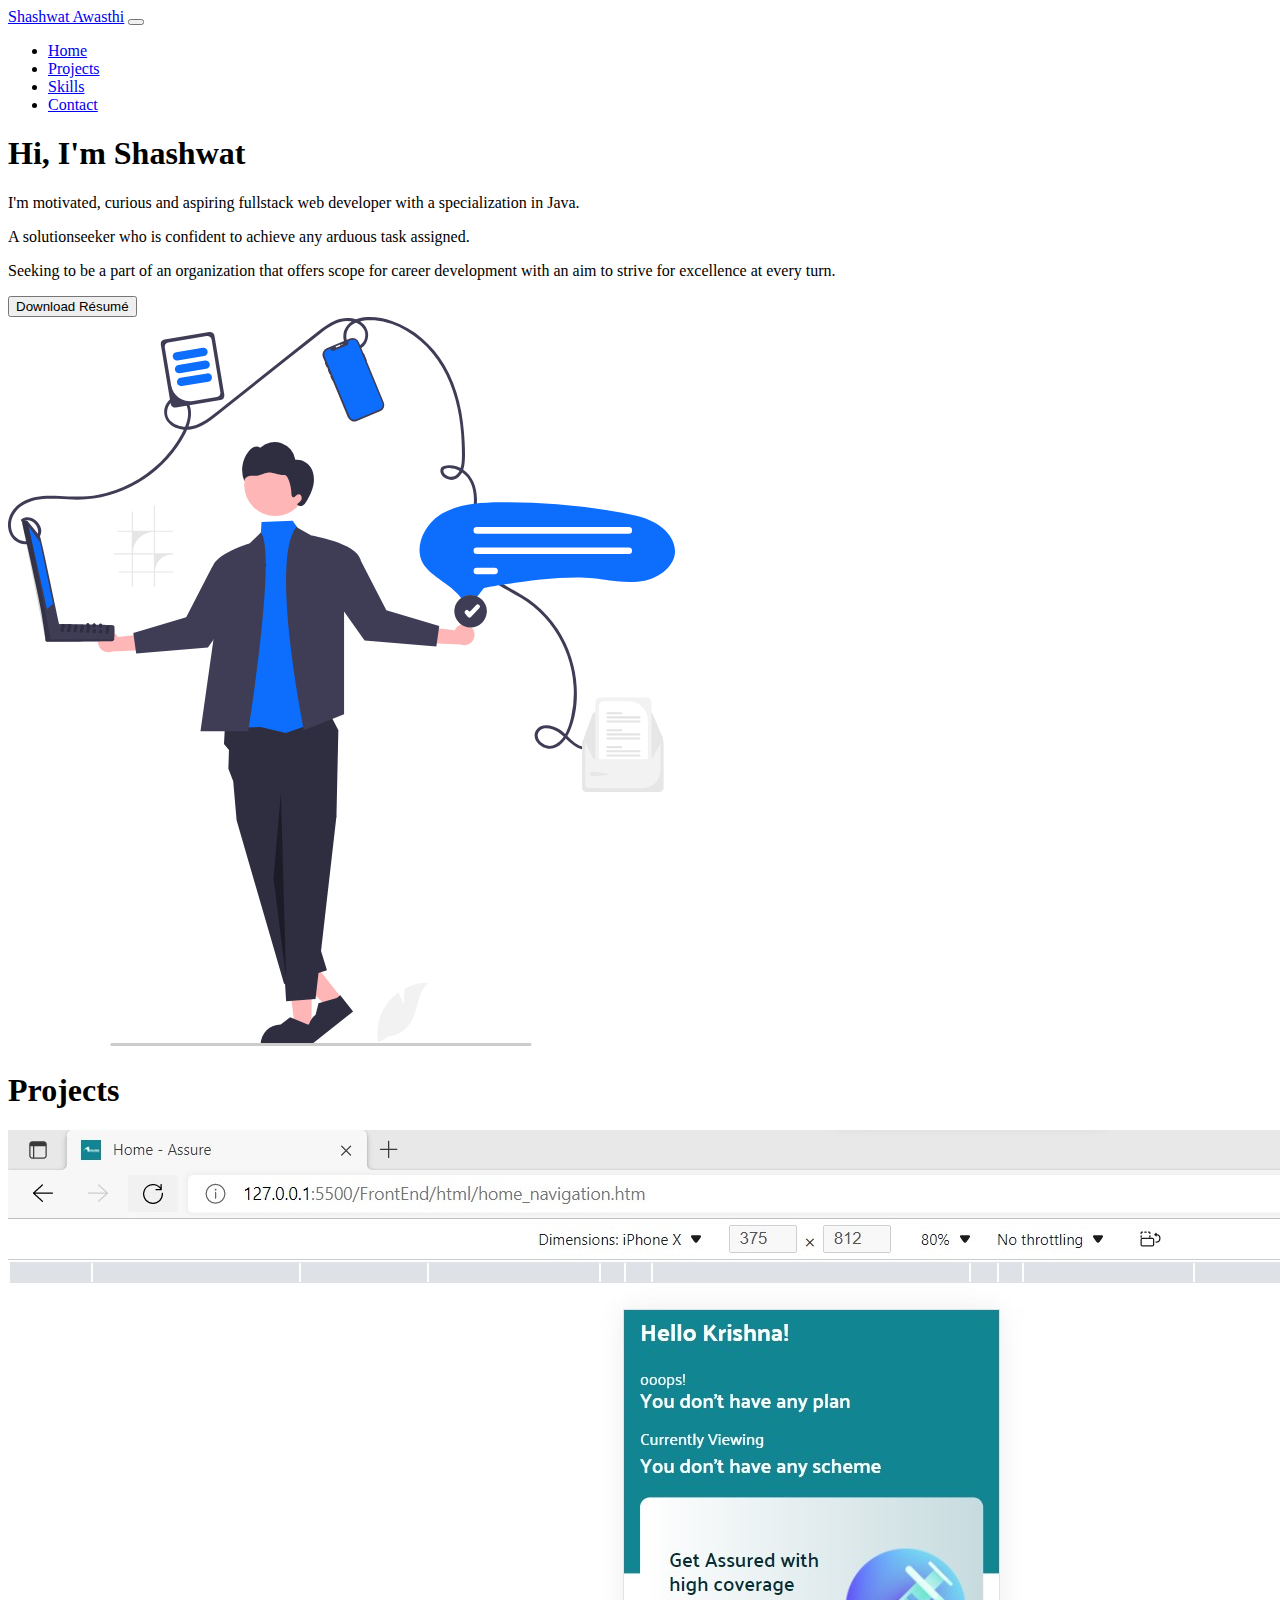
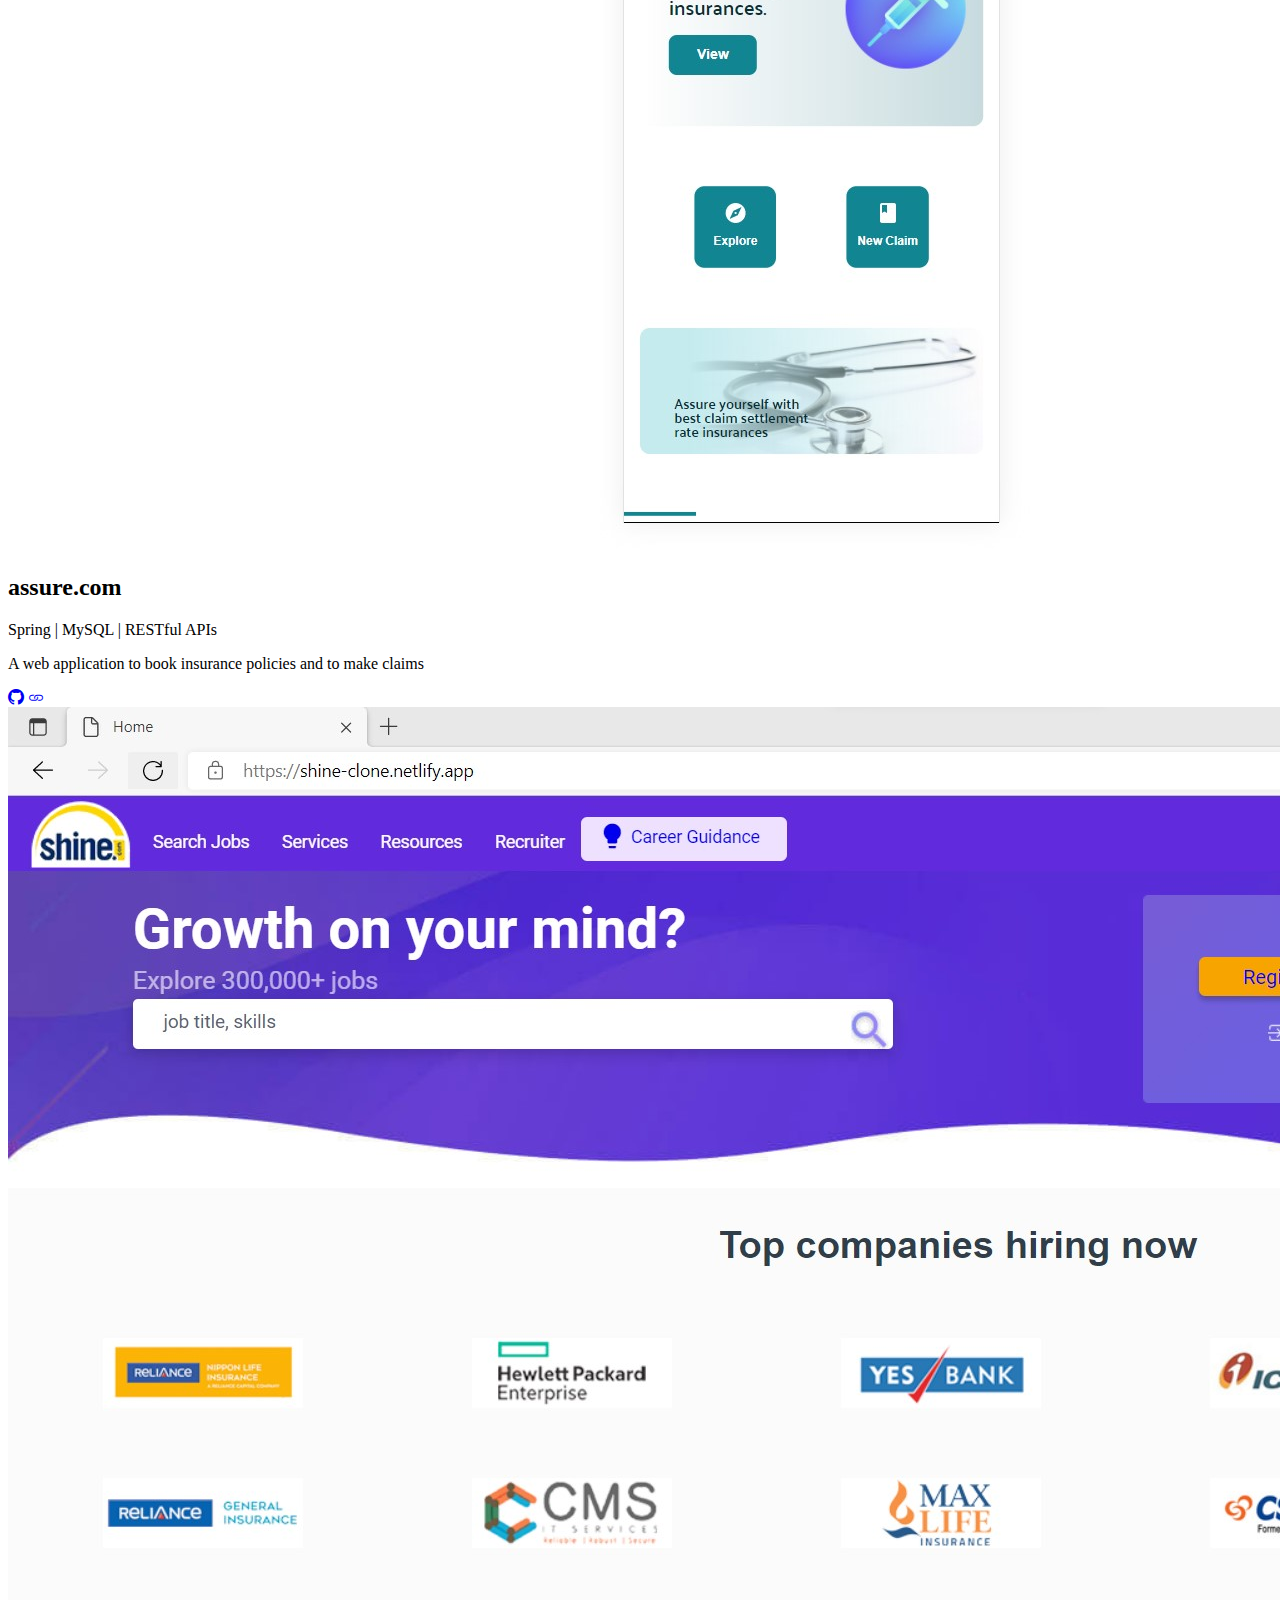
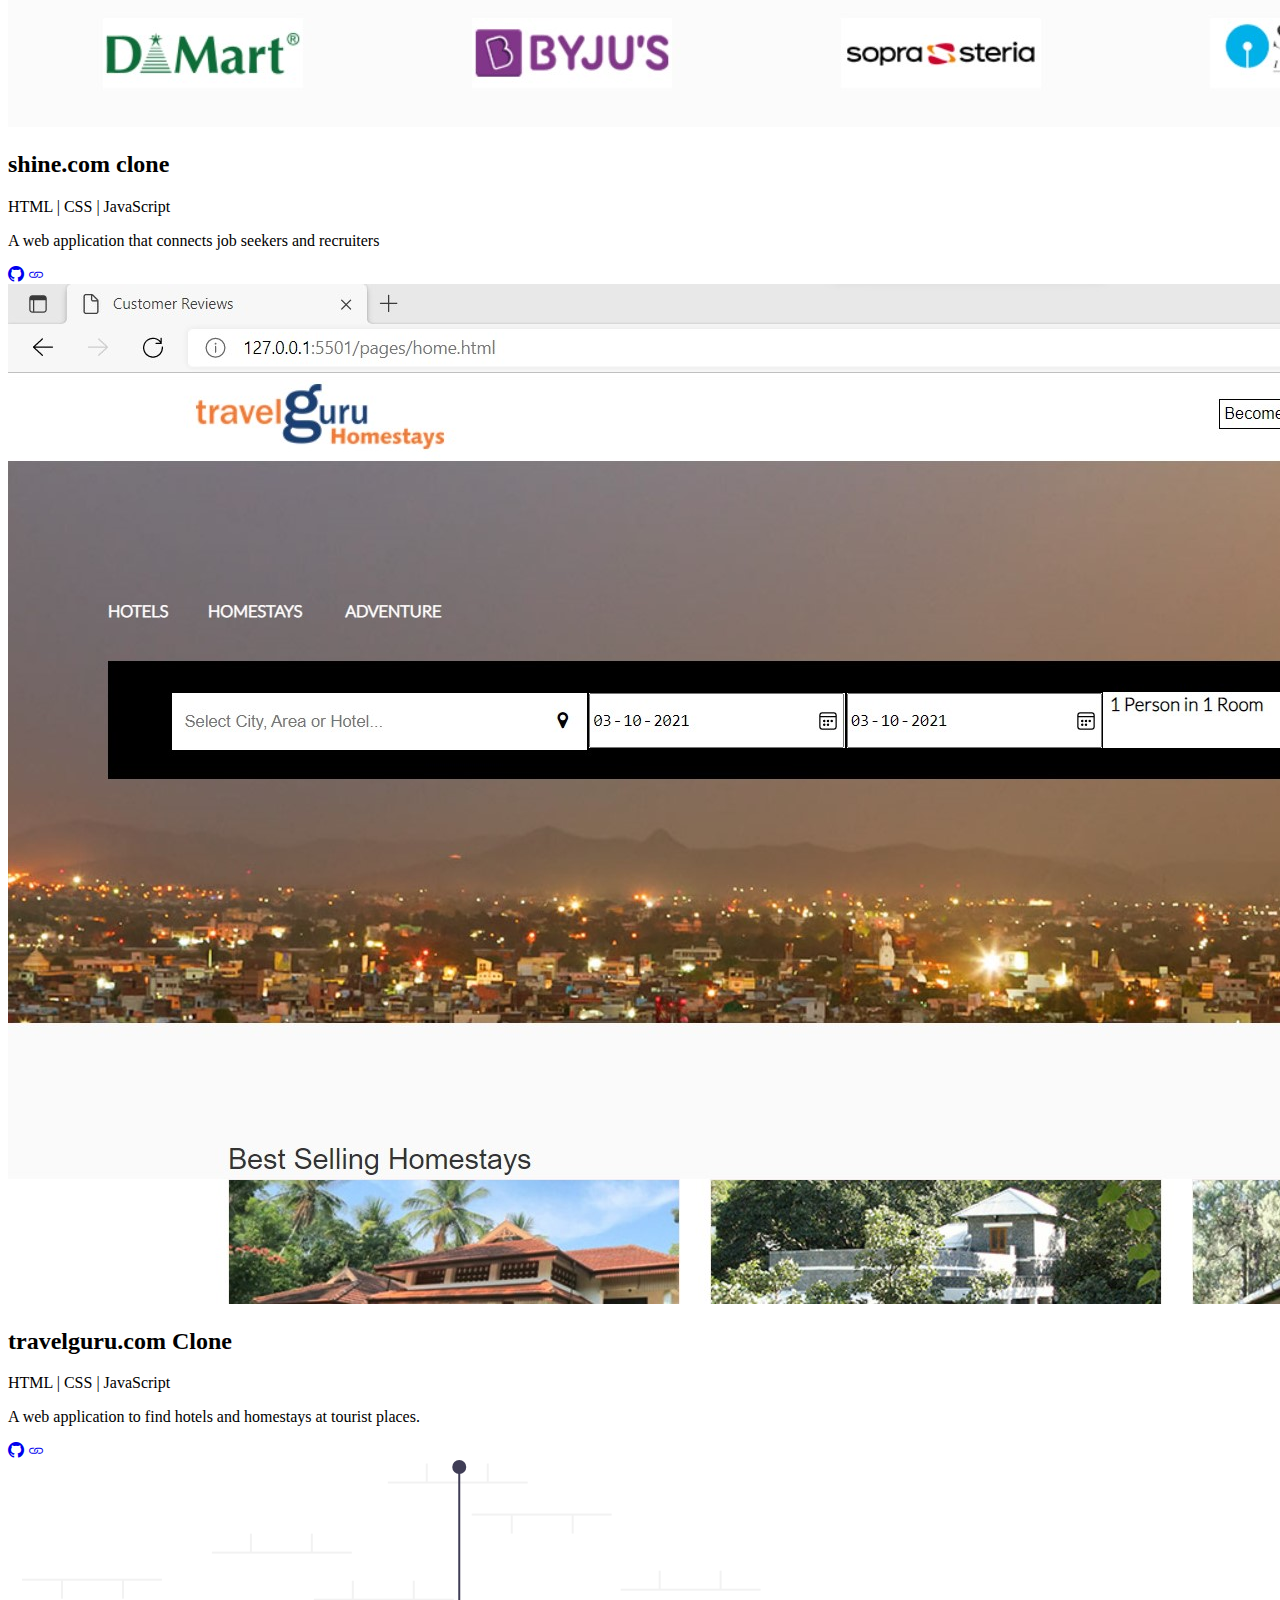
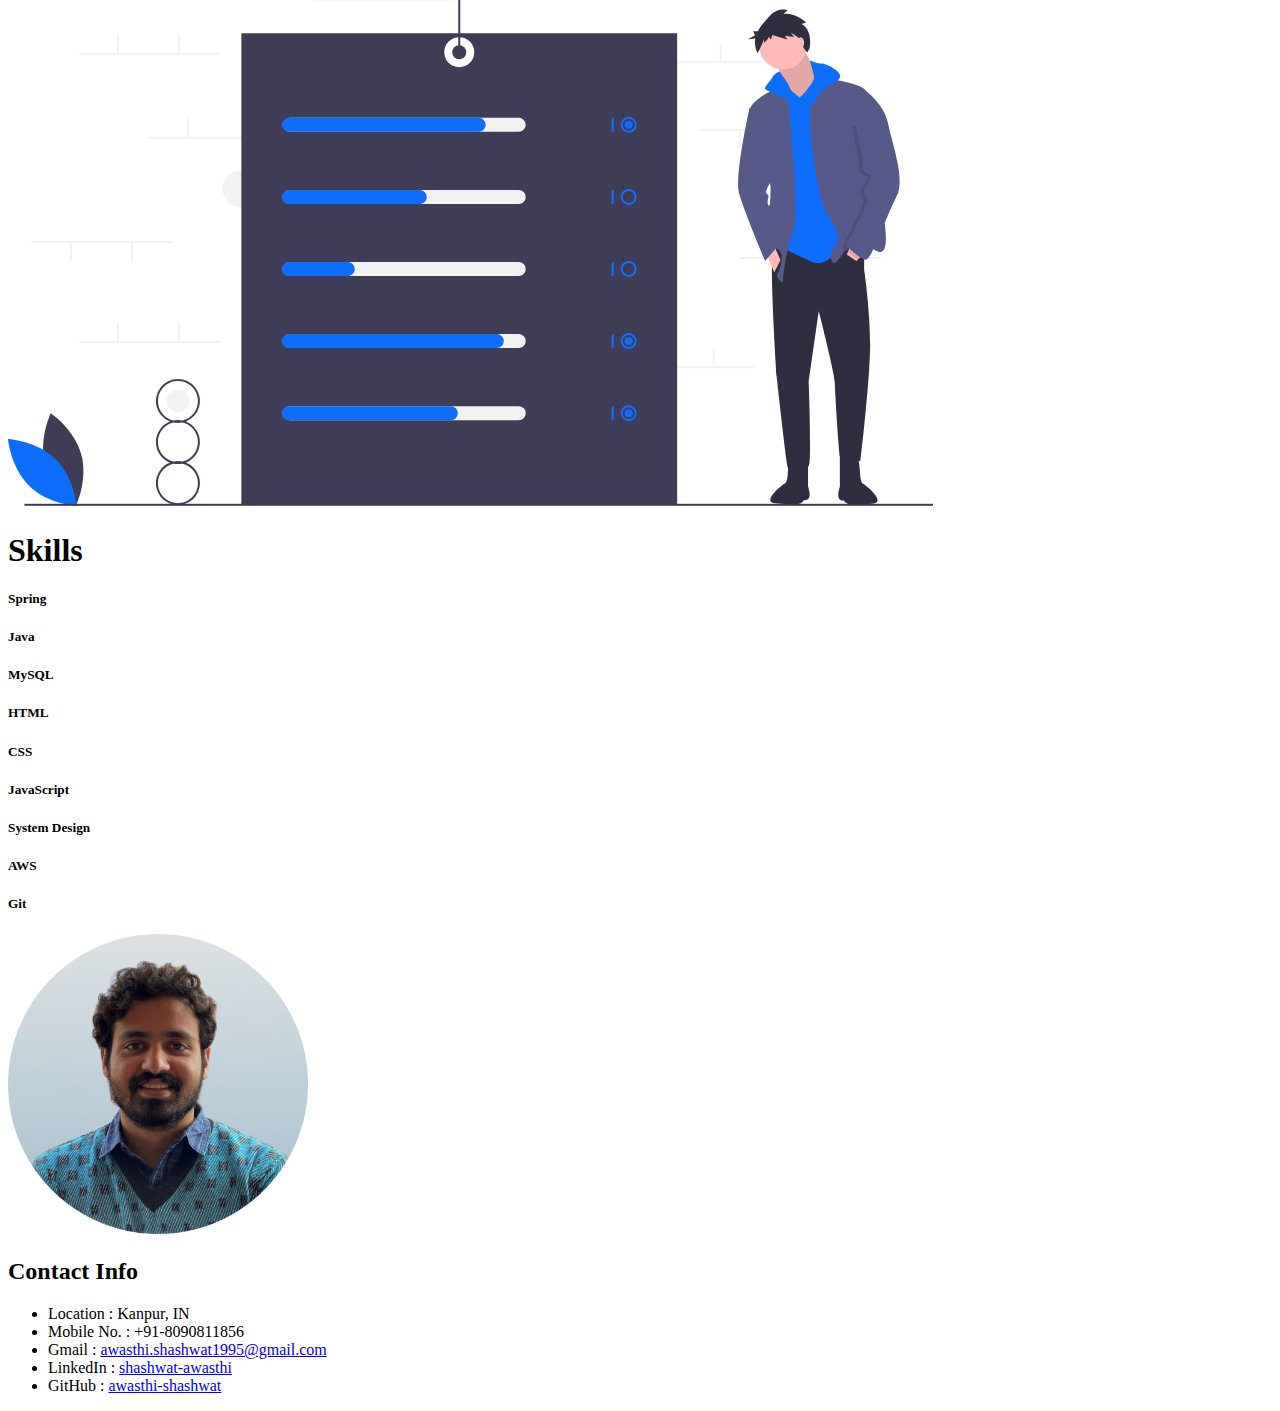
<file: index.html>
<!DOCTYPE html>
<html lang="en">
<head>
  <meta charset="UTF-8">
  <meta http-equiv="X-UA-Compatible" content="IE=edge">
  <meta name="viewport" content="width=device-width, initial-scale=1.0">
  <link href="https://cdn.jsdelivr.net/npm/bootstrap@5.1.3/dist/css/bootstrap.min.css" rel="stylesheet" integrity="sha384-1BmE4kWBq78iYhFldvKuhfTAU6auU8tT94WrHftjDbrCEXSU1oBoqyl2QvZ6jIW3" crossorigin="anonymous">
  <link rel="stylesheet" href="https://cdn.jsdelivr.net/npm/bootstrap-icons@1.3.0/font/bootstrap-icons.css">
  <link rel="shortcut icon" href="./profile.png" type="image/x-icon">
  <link rel="stylesheet" href="portfolio.css">
  <title>Shashwat Awasthi</title>
</head>
<body>
  <script src="https://cdn.jsdelivr.net/npm/bootstrap@5.1.3/dist/js/bootstrap.bundle.min.js" integrity="sha384-ka7Sk0Gln4gmtz2MlQnikT1wXgYsOg+OMhuP+IlRH9sENBO0LRn5q+8nbTov4+1p" crossorigin="anonymous"></script>
  <!-- navbar -->
  <nav class="navbar navbar-expand-lg bg-dark navbar-dark py-3 fixed-top">
    <div class="container">
    <a href="#" class="navbar-brand">Shashwat Awasthi</a>
    <button class="navbar-toggler" type="button" data-bs-toggle="collapse" data-bs-target="#navmenu">
      <span class="navbar-toggler-icon"></span>
    </button>
    <div class="collapse navbar-collapse" id="navmenu">
      <ul class="navbar-nav ms-auto">
        <li class="nav-item">
          <a href="#" class="nav-link">Home</a>
        </li>
        <li class="nav-item">
          <a href="#projects" class="nav-link">Projects</a>
        </li>
        <li class="nav-item">
          <a href="#skills" class="nav-link">Skills</a>
        </li>
        <li class="nav-item">
          <a href="#contact" class="nav-link">Contact</a>
        </li>
      </ul>
    </div>

    </div>
  </nav>

  <!-- showcase -->
  <section class="bg-dark text-light p-5 p-lg-0 text-center text-sm-start" id="showcase">
    <div class="container">
      <div class="d-sm-flex align-items-center justify-content-between">
        <div>
          <h1>Hi, I'm <span class="text-warning">
            Shashwat
          </span></h1>
          <p class="lead my-4">
            I'm motivated, curious and aspiring fullstack web developer with a specialization in <span class="text-warning">Java</span>.</p> 
            <p class="lead">A solutionseeker who is confident to achieve any arduous task assigned.</p>
          <p class="lead"> Seeking to be a part of an organization that offers scope for career development with an aim to strive for excellence at every turn.  </p>
          <a target="_blank" href="https://drive.google.com/file/d/1Lp8f-BJnuUgDmHjrNICNypo_3stE8hui/view?usp=sharing">
            <button class="btn btn-primary btn-lg" >Download Résumé</button>
          </a>
          </div>
        <img class="img-fluid w-50 d-none d-sm-block" src="./imageT.svg" alt="">
      </div>
    </div>
  </section>

  <!--project -->
   <section class="p-6" id="projects">
      <div class="container">
        <div class="text-center p-4"> <h1>Projects</h1></div>

        <div class="row text-center g-4">
          <div class="col-lg-6">
            <div class="card m-5 mt-0 bg-dark text-white" style="width: 1fr;">
              <img src="./assure.jpg" class="card-img-top" alt="..." >
              <div class="card-body">
                <h2 class="card-title">assure.com</h2>
                <div class ="h6 text-warning">Spring | MySQL | RESTful APIs</div>
                <p class="card-text">A web application to book insurance policies and to make claims</p>
                <div class = "h3">
                  <a target="_blank" href="https://github.com/meravimane/assure"><i class="bi bi-github link-light"></i></a>
                  <a target="_blank" href="https://shine-clone.netlify.app/"><i class="bi bi-link link-light"></i></a>
                </div>
                
              </div>
            </div>
          </div>
          <div class="col-lg-6">
            <div class="card m-5 mt-0 bg-dark text-white" style="width: 1fr;">
              <img src="./shine.jpg" class="card-img-top" alt="...">
              <div class="card-body">
                <h2 class="card-title">shine.com clone</h2>
                <div class ="h6 text-warning">HTML | CSS | JavaScript</div>
                <p class="card-text">A web application that connects job seekers and recruiters</p>
                <div class = "h3 ">
                  <a target="_blank" href="https://github.com/vermasuraj11011/Shine-Clone"><i class="bi bi-github link-light"></i></a>
                  <a target="_blank" href="https://shine-clone.netlify.app/"><i class="bi bi-link link-light"></i></a>              
                </div>
                
              </div>
            </div>
          </div>
          <div class="col-lg-6">
            <div class="card m-5 mt-0 bg-dark text-white" style="width: 1fr;">
              <img src="./travelnew.jpg" class="card-img-top" alt="...">
              <div class="card-body">
                <h2 class="card-title">travelguru.com Clone</h2>
                <div class ="h6 text-warning">HTML | CSS | JavaScript</div>
                <p class="card-text">A web application to find hotels and homestays at tourist places.</p>
                <div class = "h3 ">
                  <a target="_blank" href="https://github.com/carynd/travelguru"><i class="bi bi-github link-light"></i></a>
                  <a target="_blank" href="https://travelguru-website.netlify.app/"><i class="bi bi-link link-light"></i></a>              
                </div>               
              </div>
            </div>
          </div>
        </div>
      </div>
    </section>
<!-- skills-->
    <section class="bg-dark text-light p-5 p-lg-0 text-center text-sm-start" >
    <div class="container p-4">
      <div class="d-sm-flex align-items-center justify-content-between">
        <img class="img-fluid w-50 d-none d-sm-block" src="./skills.svg" alt="">
        <div class="container text-center">

          <div class="row p-3 pb-1">
            <div class="col-sm"><h5></h5></div>
            <div class="col-sm"><h1 class="text-warning"id="skills">Skills</h1></div>
            <div class="col-sm"><h5></h5></div>
          </div>
          <div class="row p-4">
            <div class="col-sm"><h5>Spring</h5></div>
            <div class="col-sm"><h5>Java</h5></div>
            <div class="col-sm"><h5>MySQL</h5></div>
          </div>
          <div class="row p-4">
            <div class="col-sm"><h5>HTML</h5></div>
            <div class="col-sm"><h5>CSS</h5></div>
            <div class="col-sm"><h5>JavaScript</h5></div>
          </div>

          <div class="row p-4">
            <div class="col-sm"><h5>System Design</h5></div>
            <div class="col-sm"><h5>AWS</h5></div>
            <div class="col-sm"><h5>Git</h5></div>
          </div>
        </div>
      </div>
    </div>
  </section>

  <section class="p-5" id="contact">
    <div class="container">
      <div class="row g-4">
        <div class="col-md text-center">
          <img src="./profile.png" class ="p-3" style="width: 300px; margin:auto">
        </div>

        <div class="col-md">
          <h2 class="text-center mb-4">Contact Info</h2>
          <ul class="list-group list-group-flush lead">
            <li class="list-group-item">
              <span class="fw-bold">Location : </span> Kanpur, IN
            </li>
            <li class="list-group-item">
              <span class="fw-bold">Mobile No. : </span> +91-8090811856
            </li>
            <li class="list-group-item">
              <span class="fw-bold">Gmail : </span><a href="mailto: awasthi.shashwat1995@gmail.com" class="link-dark">awasthi.shashwat1995@gmail.com</a> 
            </li>
            <li class="list-group-item">
              <span class="fw-bold">LinkedIn : </span><a target="_blank" href="https://www.linkedin.com/in/shashwat-awasthi/" class="link-dark">shashwat-awasthi</a> 
            </li>
            <li class="list-group-item">
              <span class="fw-bold">GitHub : </span><a target="_blank" href="https://github.com/awasthi-shashwat" class="link-dark">awasthi-shashwat</a>
            </li>
          </ul>
        </div>
      </div>
    </div>
  </section>



</body>
</html>
</file>
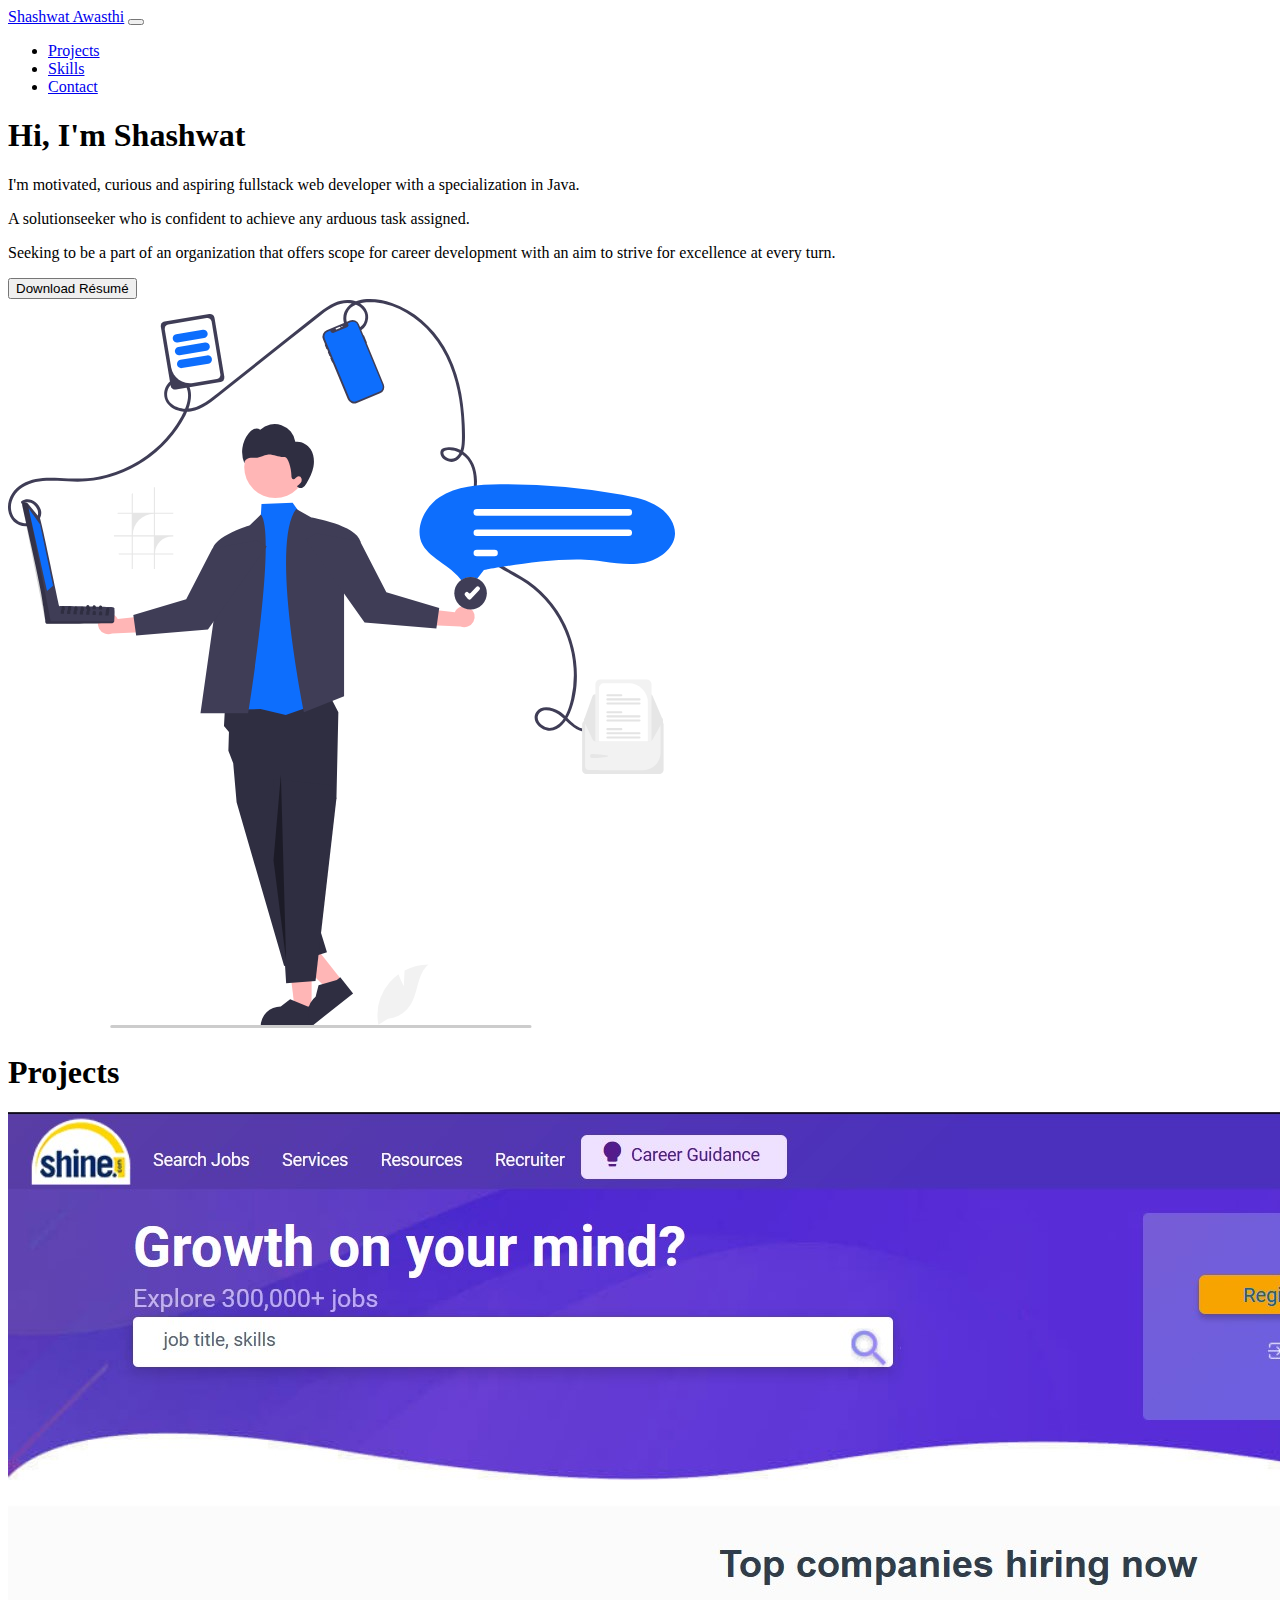
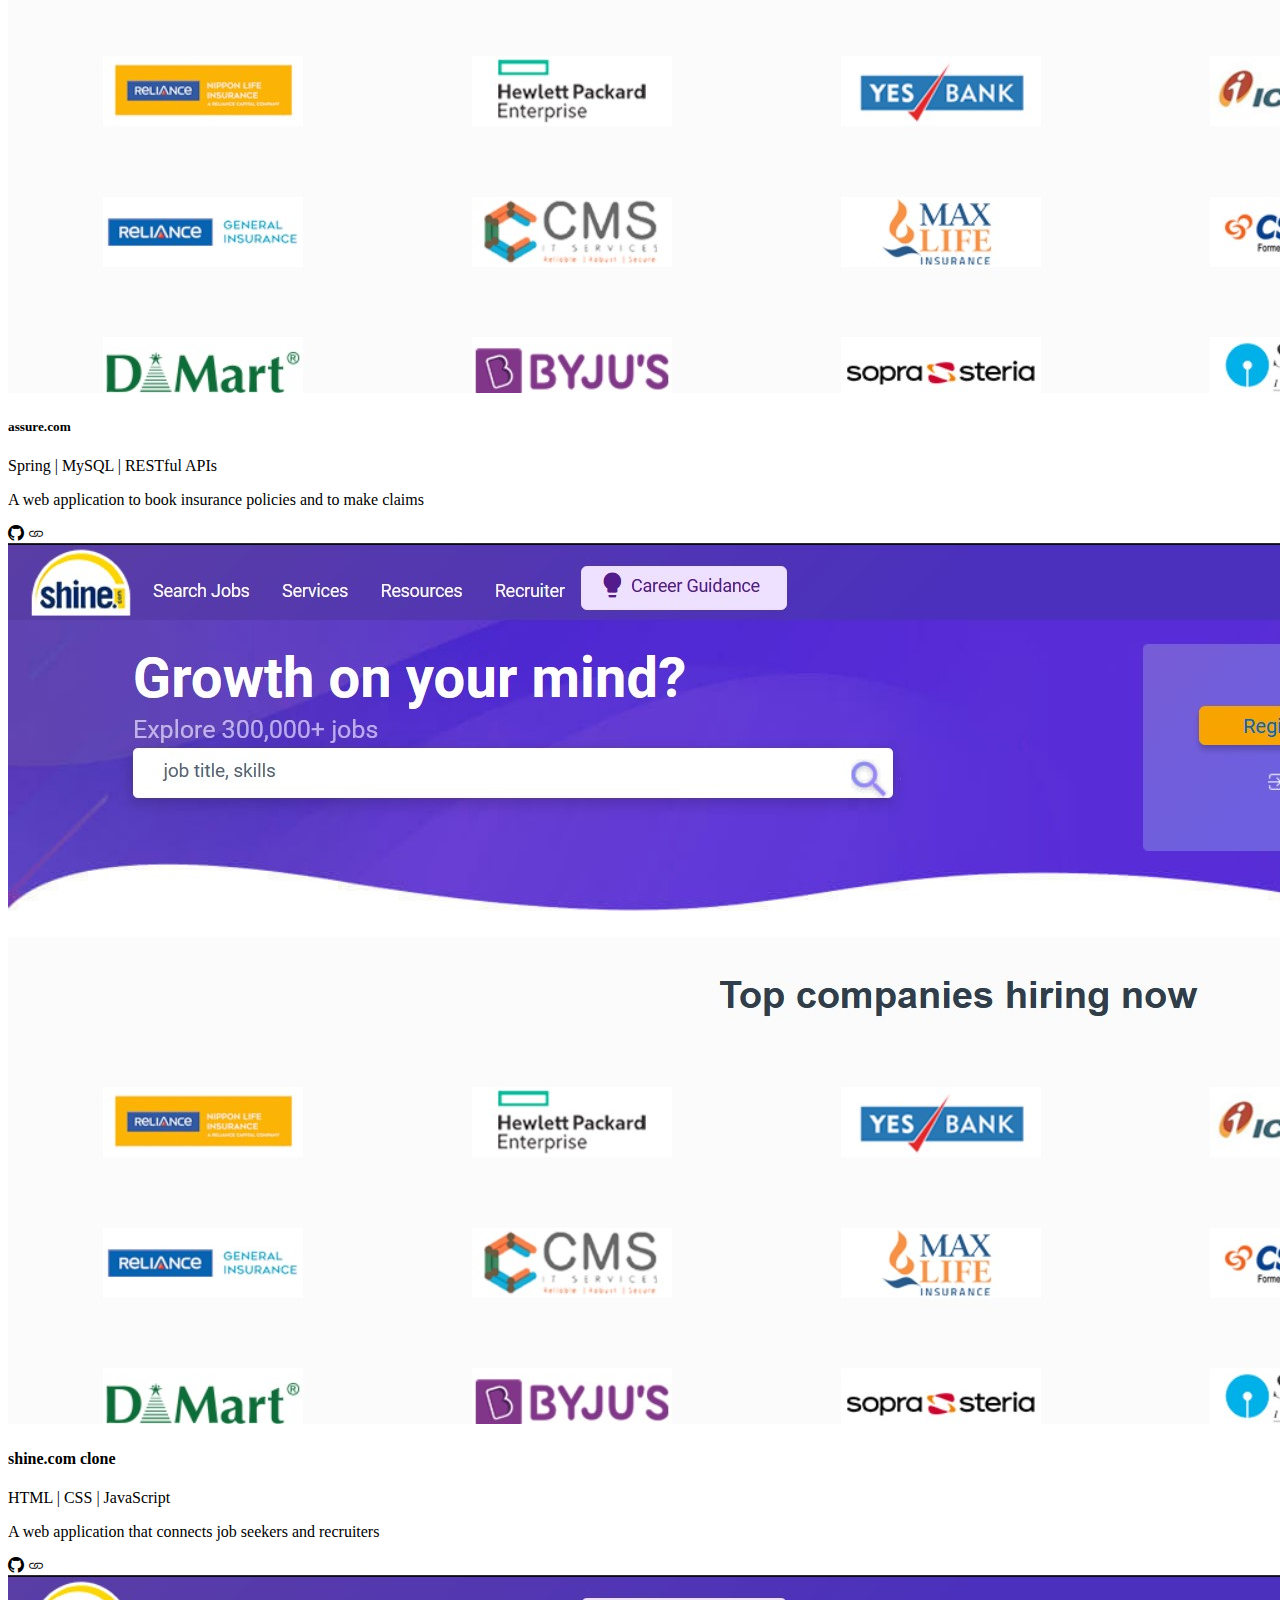
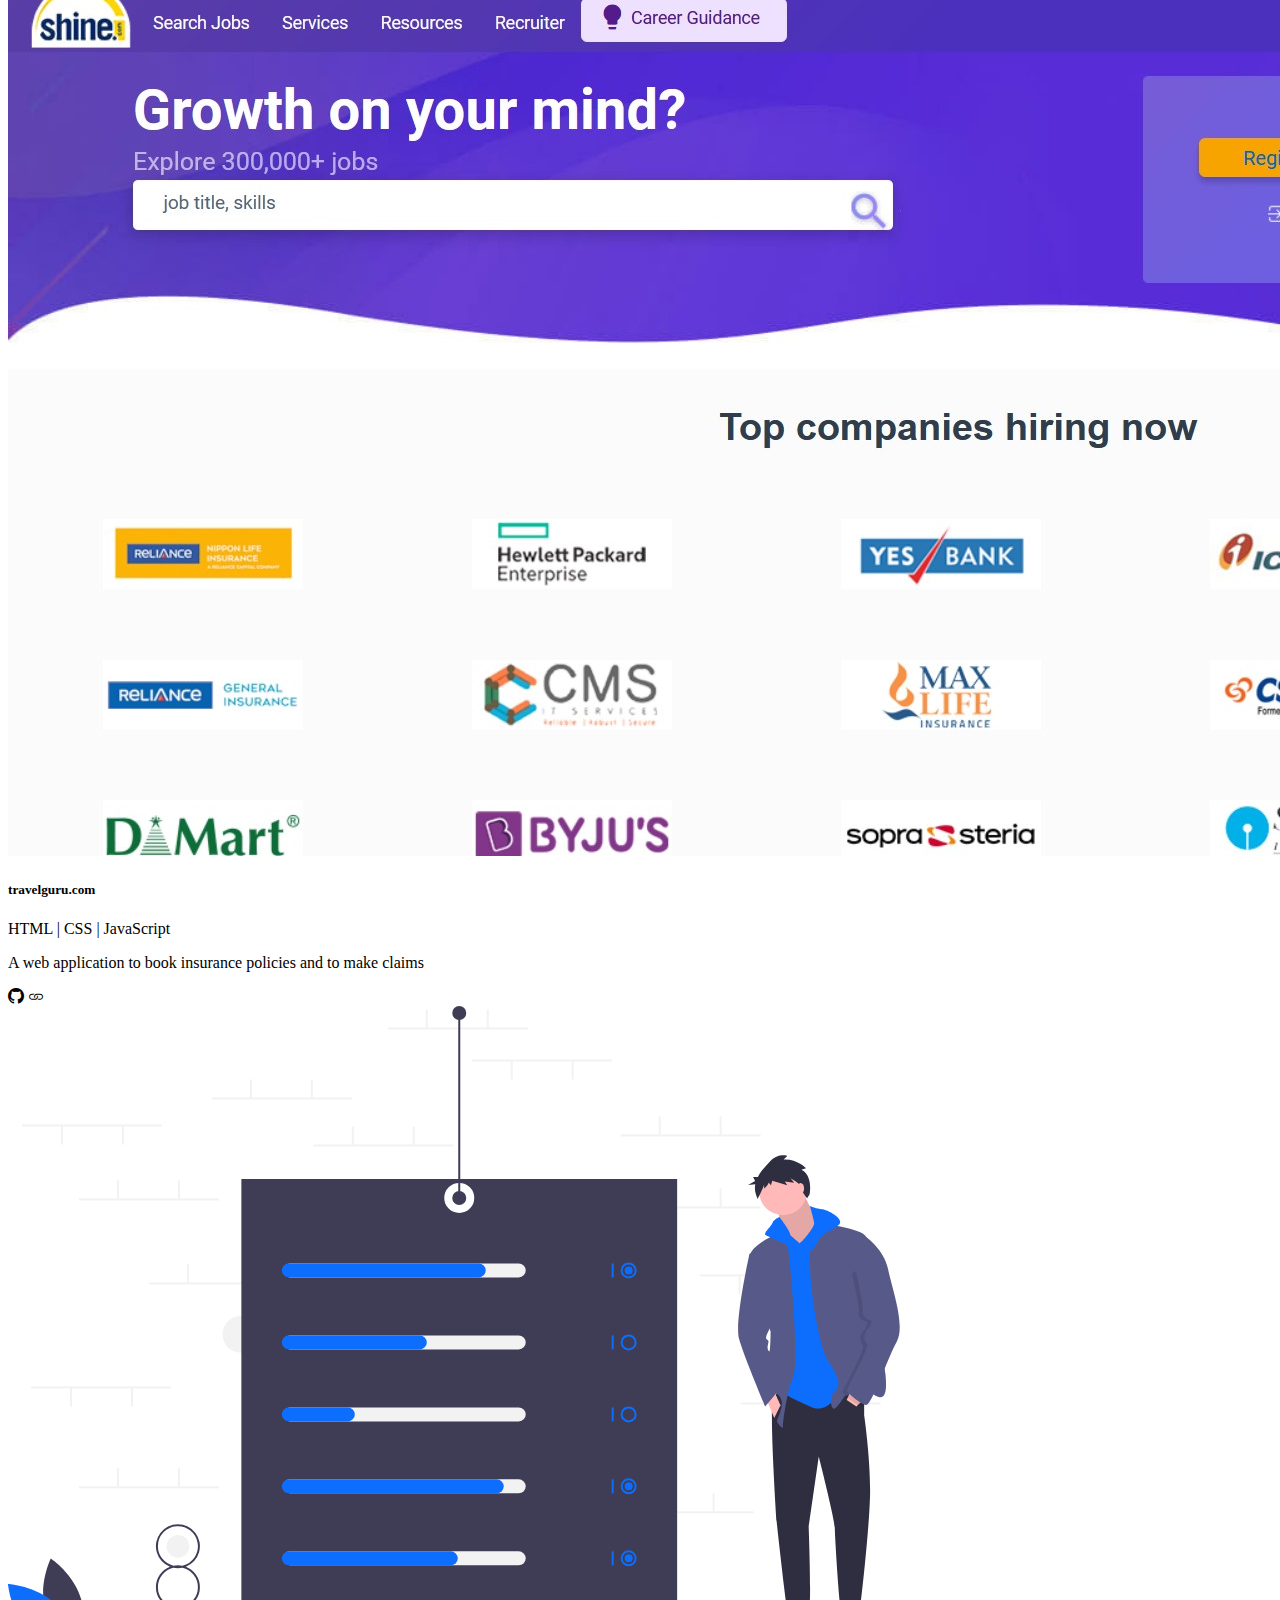
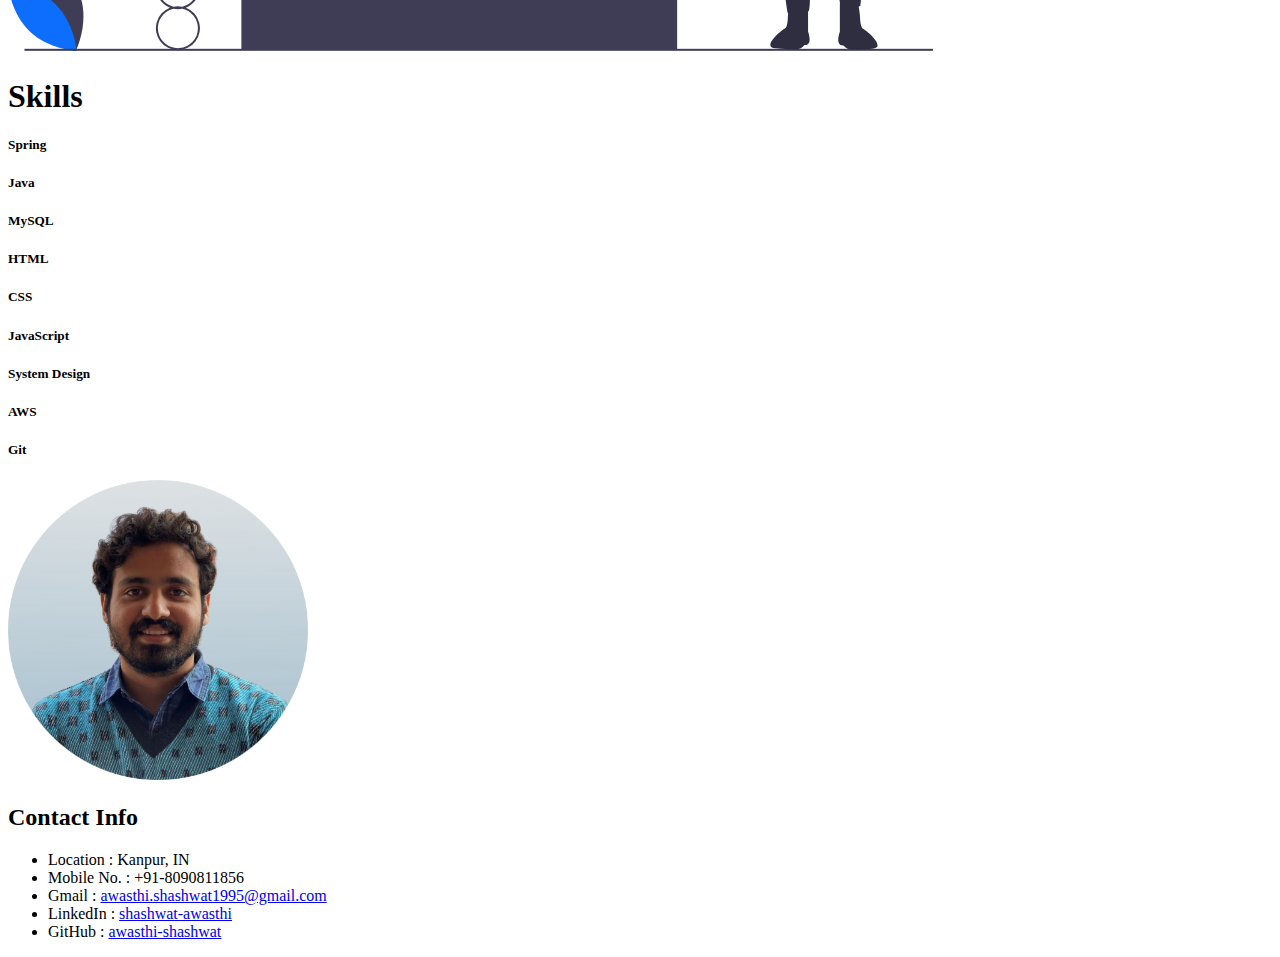
<file: portfolio.html>
<!DOCTYPE html>
<html lang="en">
<head>
  <meta charset="UTF-8">
  <meta http-equiv="X-UA-Compatible" content="IE=edge">
  <meta name="viewport" content="width=device-width, initial-scale=1.0">
  <link href="https://cdn.jsdelivr.net/npm/bootstrap@5.1.3/dist/css/bootstrap.min.css" rel="stylesheet" integrity="sha384-1BmE4kWBq78iYhFldvKuhfTAU6auU8tT94WrHftjDbrCEXSU1oBoqyl2QvZ6jIW3" crossorigin="anonymous">
  <link rel="stylesheet" href="https://cdn.jsdelivr.net/npm/bootstrap-icons@1.3.0/font/bootstrap-icons.css">
  <link rel="stylesheet" href="portfolio.css">
  <title>Shashwat</title>
</head>
<body>
  <script src="https://cdn.jsdelivr.net/npm/bootstrap@5.1.3/dist/js/bootstrap.bundle.min.js" integrity="sha384-ka7Sk0Gln4gmtz2MlQnikT1wXgYsOg+OMhuP+IlRH9sENBO0LRn5q+8nbTov4+1p" crossorigin="anonymous"></script>
  <!-- navbar -->
  <nav class="navbar navbar-expand-lg bg-dark navbar-dark py-3 fixed-top">
    <div class="container">
    <a href="#" class="navbar-brand">Shashwat Awasthi</a>
    <button class="navbar-toggler" type="button" data-bs-toggle="collapse" data-bs-target="#navmenu">
      <span class="navbar-toggler-icon"></span>
    </button>
    <div class="collapse navbar-collapse" id="#navmenu">
      <ul class="navbar-nav ms-auto">
        <li class="nav-item">
          <a href="#projects" class="nav-link">Projects</a>
        </li>
        <li class="nav-item">
          <a href="#skills" class="nav-link">Skills</a>
        </li>
        <li class="nav-item">
          <a href="#contact" class="nav-link">Contact</a>
        </li>
      </ul>
    </div>

    </div>
  </nav>

  <!-- showcase -->
  <section class="bg-dark text-light p-5 p-lg-0 text-center text-sm-start">
    <div class="container">
      <div class="d-sm-flex align-items-center justify-content-between">
        <div>
          <h1>Hi, I'm <span class="text-warning">
            Shashwat
          </span></h1>
          <p class="lead my-4">
            I'm motivated, curious and aspiring fullstack web developer with a specialization in <span class="text-warning">Java</span>.</p> 
            <p class="lead">A solutionseeker who is confident to achieve any arduous task assigned.</p>
          <p class="lead"> Seeking to be a part of an organization that offers scope for career development with an aim to strive for excellence at every turn.  </p>
          <a href="https://drive.google.com/file/d/1Lp8f-BJnuUgDmHjrNICNypo_3stE8hui/view?usp=sharing">
            <button class="btn btn-primary btn-lg" >Download Résumé</button>
          </a>
          </div>
        <img class="img-fluid w-50 d-none d-sm-block" src="./imageT.svg" alt="">
      </div>
    </div>
  </section>

  <!--project -->
   <section class="bg-primary p-6" id="projects">
      <div class="container">
        <div class="text-center p-4"> <h1>Projects</h1></div>
        <div class="row text-center g-4">
          <div class="col-md-6 col-lg-4">
            <div class="card m-5 mt-0" style="width: 1fr;">
              <img src="./shine_full.jpg" class="card-img-top" alt="...">
              <div class="card-body">
                <h5 class="card-title">assure.com</h5>
                <div class ="h6 text-secondary">Spring | MySQL | RESTful APIs</div>
                <p class="card-text">A web application to book insurance policies and to make claims</p>
                <div class = "h3">
                  <i class="bi bi-github"></i>
                  <i class="bi bi-link"></i>
                </div>
                
              </div>
            </div>
          </div>
          <div class="col-md-6 col-lg-4">
            <div class="card m-5 mt-0" style="width: 1fr;">
              <img src="./shine_full.jpg" class="card-img-top" alt="...">
              <div class="card-body">
                <h4 class="card-title">shine.com clone</h4>
                <div class ="h6 text-secondary">HTML | CSS | JavaScript</div>
                <p class="card-text">A web application that connects job seekers and recruiters</p>
                <div class = "h3">
                  <i class="bi bi-github"></i>
                  <i class="bi bi-link"></i>
                </div>
                
              </div>
            </div>
          </div>
          <div class="col-md-6 col-lg-4">
            <div class="card m-5 mt-0" style="width: 1fr;">
              <img src="./shine_full.jpg" class="card-img-top" alt="...">
              <div class="card-body">
                <h5 class="card-title">travelguru.com</h5>
                <div class ="h6 text-secondary">HTML | CSS | JavaScript</div>
                <p class="card-text">A web application to book insurance policies and to make claims</p>
                <div class = "h3">
                  <i class="bi bi-github"></i>
                  <i class="bi bi-link"></i>
                </div>
                
              </div>
            </div>
          </div>
        </div>
      </div>
    </section>

    <section class="bg-dark text-light p-5 p-lg-0 text-center text-sm-start" >
    <div class="container">
      <div class="d-sm-flex align-items-center justify-content-between">
        <img class="img-fluid w-50 d-none d-sm-block" src="./skills.svg" alt="">
        <div class="container text-center">

          <div class="row p-3 pb-1">
            <div class="col-sm"><h5></h5></div>
            <div class="col-sm"><h1 class="text-warning"id="skills">Skills</h1></div>
            <div class="col-sm"><h5></h5></div>
          </div>
          <div class="row p-4">
            <div class="col-sm"><h5>Spring</h5></div>
            <div class="col-sm"><h5>Java</h5></div>
            <div class="col-sm"><h5>MySQL</h5></div>
          </div>
          <div class="row p-4">
            <div class="col-sm"><h5>HTML</h5></div>
            <div class="col-sm"><h5>CSS</h5></div>
            <div class="col-sm"><h5>JavaScript</h5></div>
          </div>

          <div class="row p-4">
            <div class="col-sm"><h5>System Design</h5></div>
            <div class="col-sm"><h5>AWS</h5></div>
            <div class="col-sm"><h5>Git</h5></div>
          </div>
        </div>
      </div>
    </div>
  </section>

  <section class="p-5" id="contact">
    <div class="container">
      <div class="row g-4">
        <div class="col-md text-center">
          <img src="./profile.png" class ="p-3" style="width: 300px">
        </div>

        <div class="col-md">
          <h2 class="text-center mb-4">Contact Info</h2>
          <ul class="list-group list-group-flush lead">
            <li class="list-group-item">
              <span class="fw-bold">Location : </span> Kanpur, IN
            </li>
            <li class="list-group-item">
              <span class="fw-bold">Mobile No. : </span> +91-8090811856
            </li>
            <li class="list-group-item">
              <span class="fw-bold">Gmail : </span><a href="mailto: awasthi.shashwat1995@gmail.com" class="link-dark">awasthi.shashwat1995@gmail.com</a> 
            </li>
            <li class="list-group-item">
              <span class="fw-bold">LinkedIn : </span><a href="www.linkedin.com/in/shashwat-awasthi" class="link-dark">shashwat-awasthi</a> 
            </li>
            <li class="list-group-item">
              <span class="fw-bold">GitHub : </span><a href="https://github.com/awasthi-shashwat" class="link-dark">awasthi-shashwat</a>
            </li>
          </ul>
        </div>
      </div>
    </div>
  </section>



</body>
</html>
</file>
<file: portfolio.css>
@media (max-width: 1200px) {
  #showcase {
    margin-top: 72px;
  }
}
</file>
